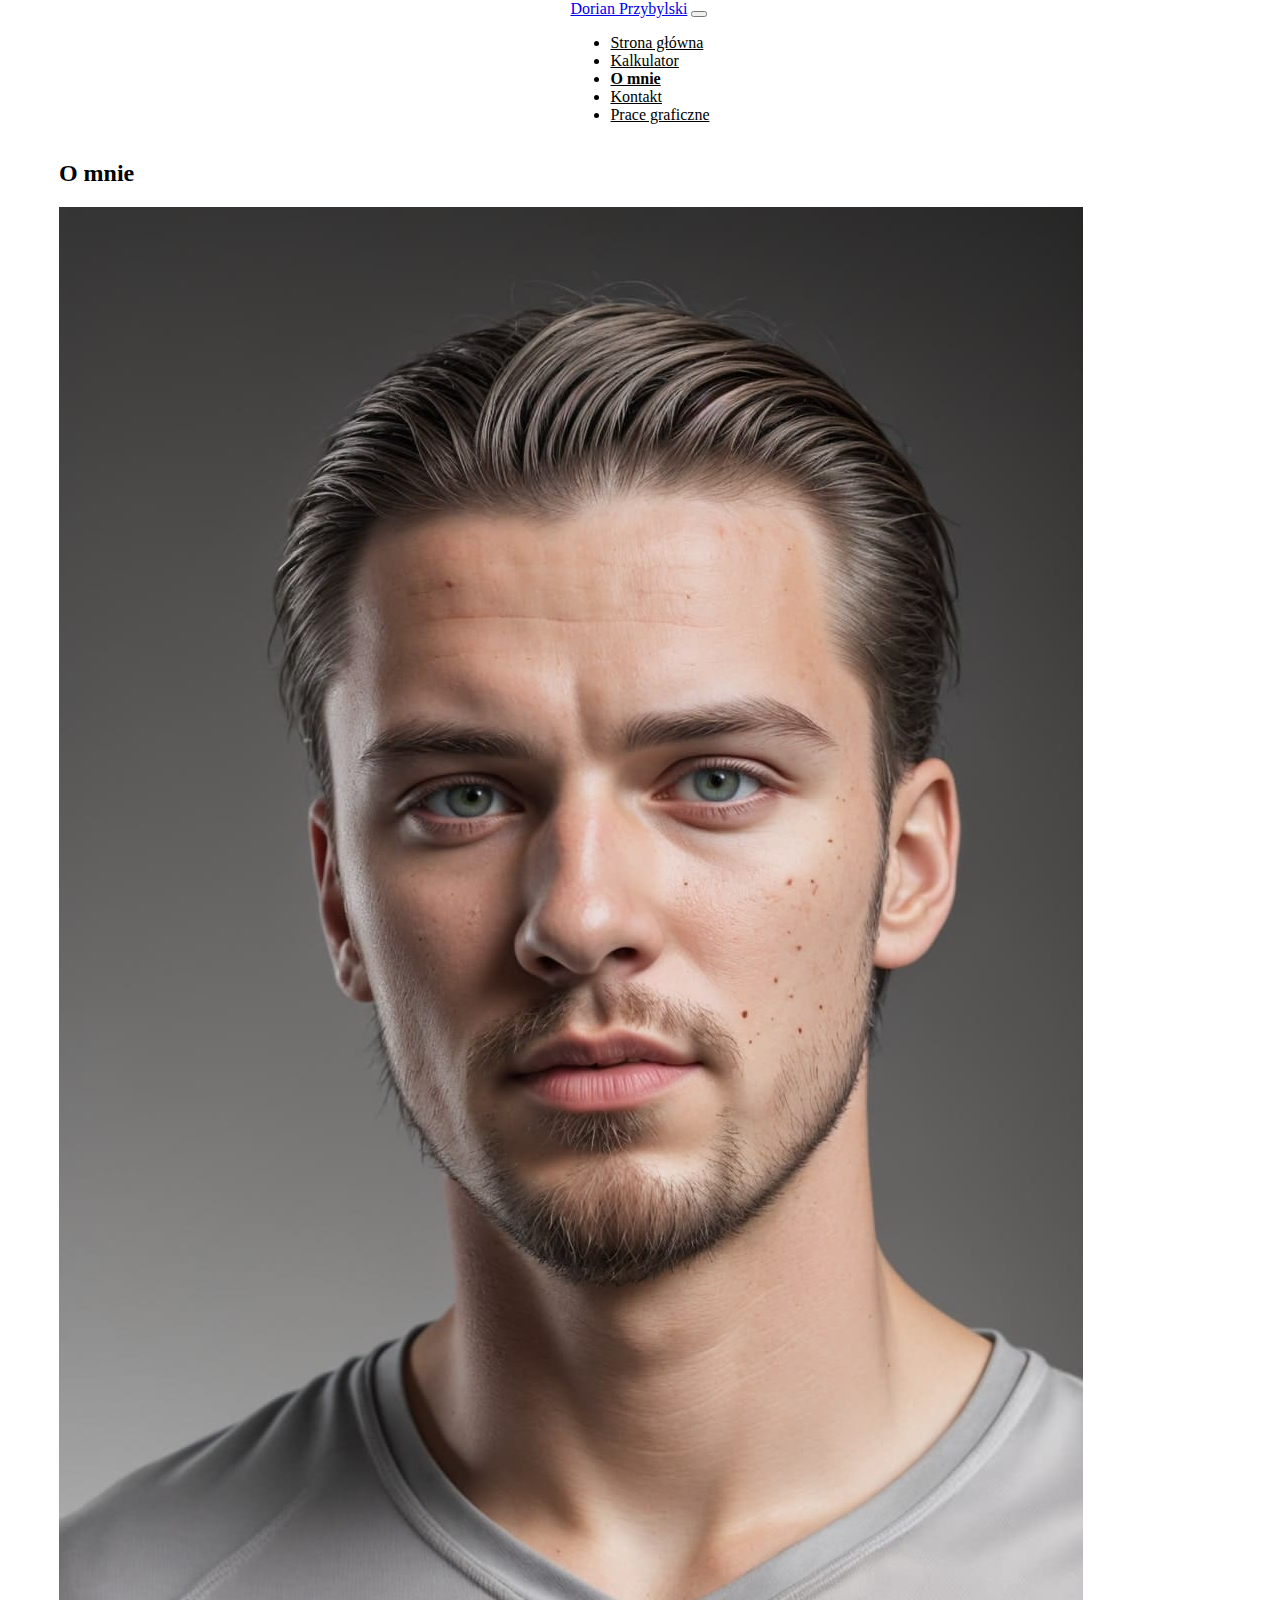
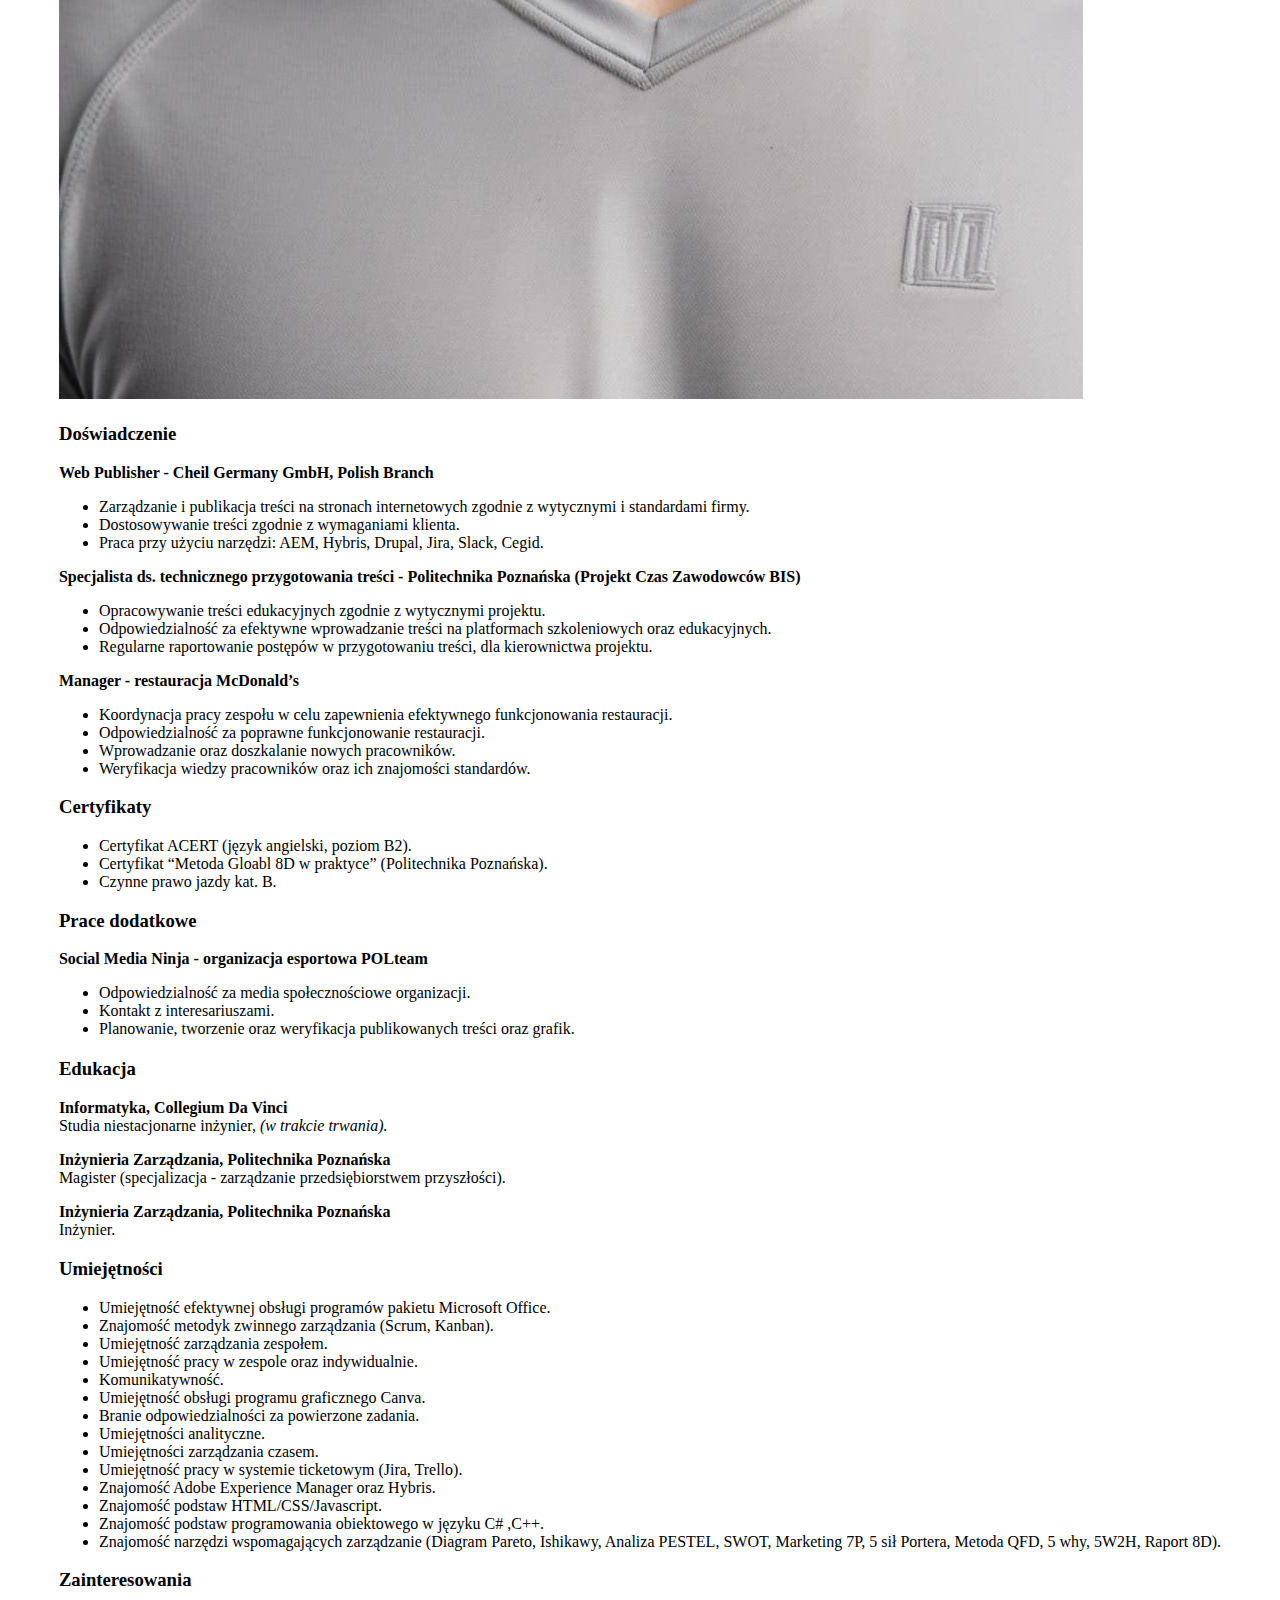
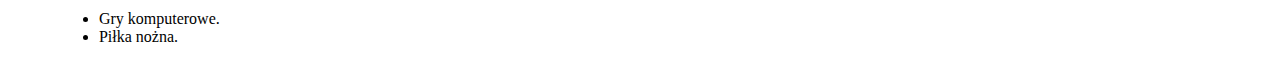
<file: omnie.html>
<!DOCTYPE html>
<html lang="pl">
<head>
  <meta charset="UTF-8">
  <meta name="viewport" content="width=device-width, initial-scale=1.0">
  <title>O mnie</title>
  <link rel="stylesheet" href="https://stackpath.bootstrapcdn.com/bootstrap/5.0.0-alpha1/css/bootstrap.min.css" integrity="sha384-r4NyP46KrjDleawBgD5tp8Y7UzmLA05oM1iAEQ17CSuDqnUK2+k9luXQOfXJCJ4I" crossorigin="anonymous">
  <link rel="stylesheet" href="style.css">
  <script src="https://cdn.jsdelivr.net/npm/popper.js@1.16.0/dist/umd/popper.min.js" integrity="sha384-Q6E9RHvbIyZFJoft+2mJbHaEWldlvI9IOYy5n3zV9zzTtmI3UksdQRVvoxMfooAo" crossorigin="anonymous"></script>
  <script src="https://stackpath.bootstrapcdn.com/bootstrap/5.0.0-alpha1/js/bootstrap.min.js" integrity="sha384-oesi62hOLfzrys4LxRF63OJCXdXDipiYWBnvTl9Y9/TRlw5xlKIEHpNyvvDShgf/" crossorigin="anonymous"></script>
  <script src="script.js"></script>
</head>
<body>
  <nav class="navbar navbar-expand-lg navbar-light bg-light">
    <div class="container-fluid">
      <a class="navbar-brand" href="index.html">Dorian Przybylski</a>
      <button class="navbar-toggler" type="button" data-toggle="collapse" data-target="#navbarNav" aria-controls="navbarNav" aria-expanded="false" aria-label="Toggle navigation">
        <span class="navbar-toggler-icon"></span>
      </button>
      <div class="collapse navbar-collapse" id="navbarNav">
        <ul class="navbar-nav">
          <li class="nav-item">
            <a class="nav-link" href="index.html">Strona główna</a>
          </li>
          <li class="nav-item">
            <a class="nav-link" href="kalkulator.html">Kalkulator</a>
          </li>
          <li class="nav-item">
            <a class="nav-link" href="omnie.html"><strong>O mnie</strong></a>
          </li>
          <li class="nav-item">
            <a class="nav-link" href="kontakt.html">Kontakt</a>
          </li>
          <li class="nav-item">
            <a class="nav-link" href="prace.html">Prace graficzne</a>
          </li>
        </ul>
      </div>
    </div>
  </nav>

  <div class="container mt-5">
    <h2 class="text-center mb-4">O mnie</h2>

    <div class="row">
      <div class="col-md-6">
        <img src="img/cv.jpg" alt="Dorian Przybylski" class="img-fluid rounded">
      </div>
      <div class="col-md-6">
        <h3>Doświadczenie</h3>
        <p>
          <strong>Web Publisher - Cheil Germany GmbH, Polish Branch</strong><br><ul>
          <li>Zarządzanie i publikacja treści na stronach internetowych zgodnie z wytycznymi i standardami firmy.</li> 
        <li>Dostosowywanie treści zgodnie z wymaganiami klienta. </li>
        <li>Praca przy użyciu narzędzi: AEM, Hybris, Drupal, Jira, Slack, Cegid.</li>
        </p></ul>
        <p>
          <strong>Specjalista ds. technicznego przygotowania treści - Politechnika Poznańska (Projekt Czas Zawodowców BIS)</strong><br>
          <ul><li>Opracowywanie treści edukacyjnych zgodnie z wytycznymi projektu.</li>
          <li> Odpowiedzialność za efektywne wprowadzanie treści na platformach szkoleniowych oraz edukacyjnych.</li> 
        <li>Regularne raportowanie postępów w przygotowaniu treści, dla kierownictwa projektu.</li></ul>
        </p>
        <p>
          <strong>Manager - restauracja McDonald’s</strong><br><ul>
        <li>Koordynacja pracy zespołu w celu zapewnienia efektywnego funkcjonowania restauracji.</li> 
    <li>Odpowiedzialność za poprawne funkcjonowanie restauracji.</li> 
<li>Wprowadzanie oraz doszkalanie nowych pracowników. </li>
<li>Weryfikacja wiedzy pracowników oraz ich znajomości standardów.</li></ul>
        </p>

        <h3>Certyfikaty</h3>
        <ul>
          <li>Certyfikat ACERT (język angielski, poziom B2).</li>
          <li>Certyfikat “Metoda Gloabl 8D w praktyce” (Politechnika Poznańska).</li>
          <li>Czynne prawo jazdy kat. B.</li>
        </ul>

        <h3>Prace dodatkowe</h3>
        <p>
          <strong>Social Media Ninja - organizacja esportowa POLteam</strong><br>
          <ul><li>Odpowiedzialność za media społecznościowe organizacji.</li>
          <li> Kontakt z interesariuszami. </li>
        <li>Planowanie, tworzenie oraz weryfikacja publikowanych treści oraz grafik.</li></ul>
        </p>
      </div>
    </div>

    <h3>Edukacja</h3>
    <p>
      <strong>Informatyka, Collegium Da Vinci</strong><br>
      Studia niestacjonarne inżynier, <i>(w trakcie trwania).</p></i>
    </p>
    <p>
      <strong>Inżynieria Zarządzania, Politechnika Poznańska</strong><br>
       Magister (specjalizacja - zarządzanie przedsiębiorstwem przyszłości).
    </p>
    <p>
      <strong>Inżynieria Zarządzania, Politechnika Poznańska</strong><br>
       Inżynier.
    </p>

    <h3>Umiejętności</h3>
    <ul>
      <li>Umiejętność efektywnej obsługi programów pakietu Microsoft Office.</li>
      <li>Znajomość metodyk zwinnego zarządzania (Scrum, Kanban).</li>
      <li>Umiejętność zarządzania zespołem.</li>
      <li>Umiejętność pracy w zespole oraz indywidualnie.</li>
      <li>Komunikatywność.</li>
      <li>Umiejętność obsługi programu graficznego Canva.</li>
      <li>Branie odpowiedzialności za powierzone zadania.</li>
      <li>Umiejętności analityczne.</li>
      <li>Umiejętności zarządzania czasem.</li>
      <li>Umiejętność pracy w systemie ticketowym (Jira, Trello).</li>
      <li>Znajomość Adobe Experience Manager oraz Hybris.</li>
      <li>Znajomość podstaw HTML/CSS/Javascript.</li>
      <li>Znajomość podstaw programowania obiektowego w języku C# ,C++.</li>
      <li>Znajomość narzędzi wspomagających zarządzanie (Diagram Pareto, Ishikawy, Analiza PESTEL, SWOT, Marketing 7P, 5 sił Portera, Metoda QFD, 5 why, 5W2H, Raport 8D).</li>
    </ul>

    <h3>Zainteresowania</h3>
    <p><ul><li>Gry komputerowe.</li><li>Piłka nożna.</li></ul></p> <br>
  </div>

</body>
</html>
</file>
<file: style.css>
body {
    display: flex;
    min-height: 100vh;
    flex-direction: column;
    justify-content: center;
    align-items: center;
    margin: 0; 
    padding: 0;
  }
  
  #slider {
    width: 70%;
    margin: auto;
    max-width: 100%; 
  }
  
  .carousel-inner {
    height: 100%;
  }
  
  .carousel-item {
    height: 100%;
  }
  
  .carousel-item img {
    object-fit: cover;
    height: 100%;
    width: 100%;
  }
  
  /*responsywność slidera */
  @media (max-width: 768px) {
    #slider {
      width: 90%;
    }
  }
  
  /*prace - galeria */

.gallery-item {
  position: relative;
  cursor: pointer;
  overflow: hidden;
  height: 0;
  padding-bottom: 66.66%; 
  background-size: cover;
  background-position: center;
  border: 5px solid #fff;
  box-shadow: 0 0 10px rgba(0, 0, 0, 0.5);
  transition: transform 0.3s;
  margin-bottom: 20px;
  margin-right: 20px;
}

.row .col-md-6 {
  margin-bottom: 20px;
}


  #myModal {
    z-index: 1000; 
  }
  
  .gallery-item img {
    transition: transform 0.3s;
  }
  
  .gallery-item:hover img {
    transform: scale(1.1);
  }
  
  #myModal {
    display: none;
    position: fixed;
    z-index: 1;
    padding-top: 50px;
    left: 0;
    top: 0;
    width: 100%;
    height: 100%;
    overflow: auto;
    background-color: rgb(0, 0, 0);
    background-color: rgba(0, 0, 0, 0.9);
  }
  
  .modal-content {
    margin: auto;
    display: block;
    max-width: 80%;
    max-height: 80%;
  }
  
  .close {
    position: absolute;
    top: 15px;
    right: 35px;
    color: #f1f1f1;
    font-size: 40px;
    font-weight: bold;
    transition: 0.3s;
    cursor: pointer;
  }
  
  .close:hover,
  .close:focus {
    color: #bbb;
    text-decoration: none;
    cursor: pointer;
  }

  .navbar .navbar-nav .nav-item .nav-link {
    color: black;
    transition: opacity 0.4s; 
  }
  
  .navbar .navbar-nav .nav-item .nav-link:hover {
    opacity: 0.7; 
  }
  
  .gallery-item {
    position: relative;
    cursor: pointer;
    overflow: hidden;
    height: 300px;
    background-size: cover;
    background-position: center;
    border: 5px solid #fff; 
    box-shadow: 0 0 10px rgba(0, 0, 0, 0.5); 
    transition: transform 0.3s; 
  }

  .gallery-item:hover {
    transform: scale(1.1); 
  }
  
  .row .col-md-6 {
    margin-bottom: 20px;
  }

  /*popup */
.popup {
    display: none;
    position: fixed;
    top: 50%;
    left: 50%;
    transform: translate(-50%, -50%);
    width: 90%;
    max-width: 800px;
    background-color: rgba(255, 255, 255, 0.9);
    padding: 20px;
    border: 1px solid #888;
    z-index: 2;
    overflow-y: auto; 
    max-height: 80vh; 
  }
  
  .popup-content {
    text-align: left;
  }
  
  .close {
    color: #aaa;
    float: right;
    font-size: 28px;
    font-weight: bold;
  }
  
  .close:hover,
  .close:focus {
    color: black;
    text-decoration: none;
    cursor: pointer;
  }
  
  #openPopupLink {
    display: block;
    text-align: center;
    margin-top: 20px;
    cursor: pointer;
    color:black;
  }
  

.modal .nav-arrows {
    display: flex;
    justify-content: space-between;
    position: absolute;
    top: 50%;
    width: 100%;
}


.modal .nav-arrows a.prev {
    font-size: 30px;
    font-weight: bold;
    color: white;
    text-decoration: none;
    padding: 15px;
    margin-right: auto;
    transition: 0.3s;
}


.modal .nav-arrows a.next {
    font-size: 30px;
    font-weight: bold;
    color: white;
    text-decoration: none;
    padding: 15px;
    margin-left: auto;
    transition: 0.3s;
}


.modal .nav-arrows a.prev:hover, .modal .nav-arrows a.next:hover {
    background-color: rgba(0, 0, 0, 0.8);
}

#countryCode {
  max-width: 80px;
}


/*Formularz*/
.btn-primary, .btn-secondary {
  margin-top: 10px;
}

.btn-secondary {
  margin-left: 5px; 
}
</file>
